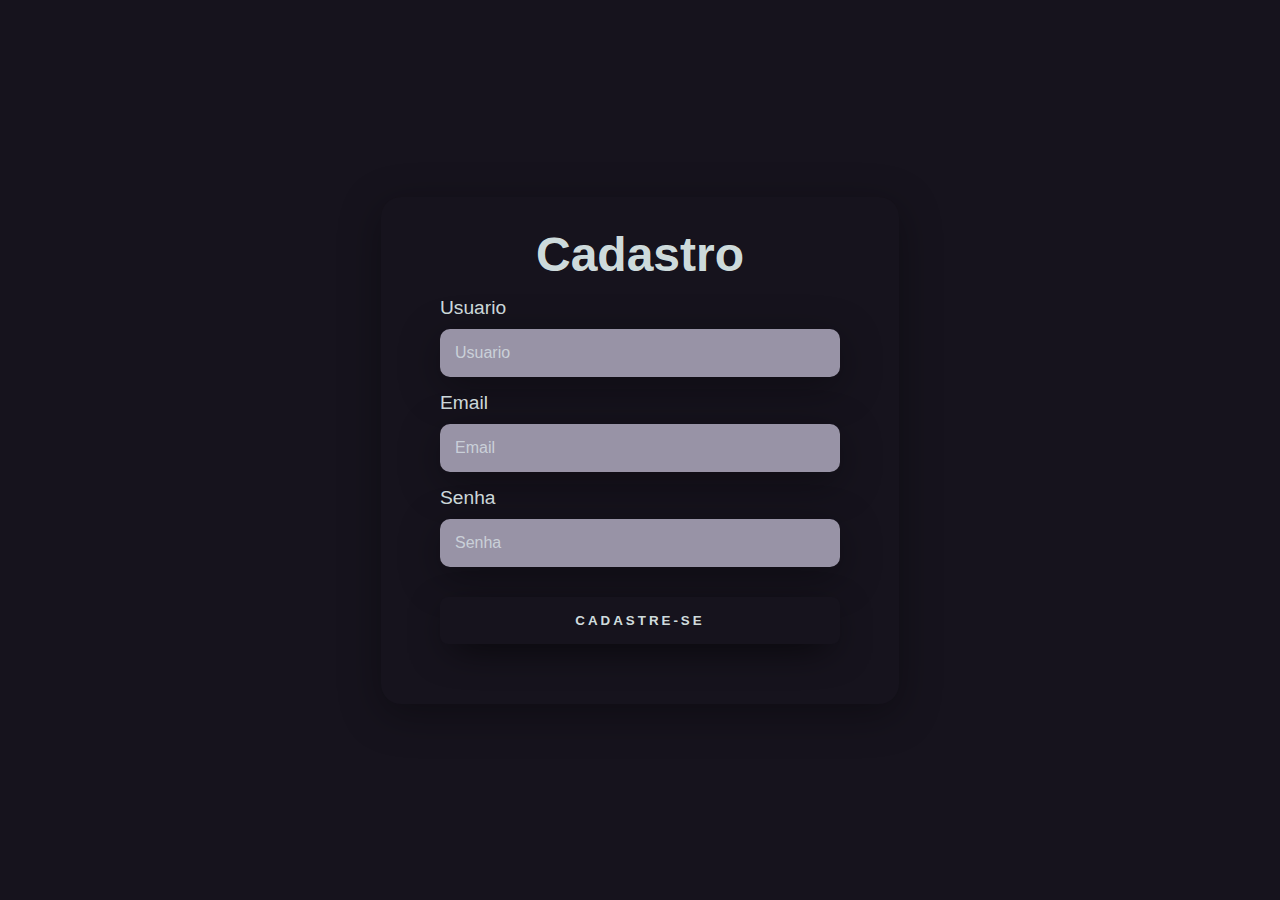
<file: cadastrar.html>
<!DOCTYPE html>
<html lang="en">

<head>
    <meta charset="UTF-8">
    <meta http-equiv="X-UA-Compatible" content="IE=edge">
    <meta name="viewport" content="width=device-width, initial-scale=1.0">
    <link rel="stylesheet" href="cadastrar.css">
    <title>Projeto da popy</title>
</head>

<body>
    <title> Meu site </title>
    <div class="container">
        <div class="card">
            <h1> Cadastro </h1>
            <div class=" texto">
                <label for="usuario">Usuario</label>
                <input type="text" name="usuario" placeholder="Usuario">
                <div class=" texto">
                    <label for="senha">Email</label>
                    <input type="text" name="email" placeholder="Email">
                <div class=" texto">
                    <label for="senha">Senha</label>
                    <input type="password" name="senha" placeholder="Senha">
                </div>
                <button class="texto-1">Cadastre-se</button>
            </div>
</div>

        </div>
</body>

</html>
</file>
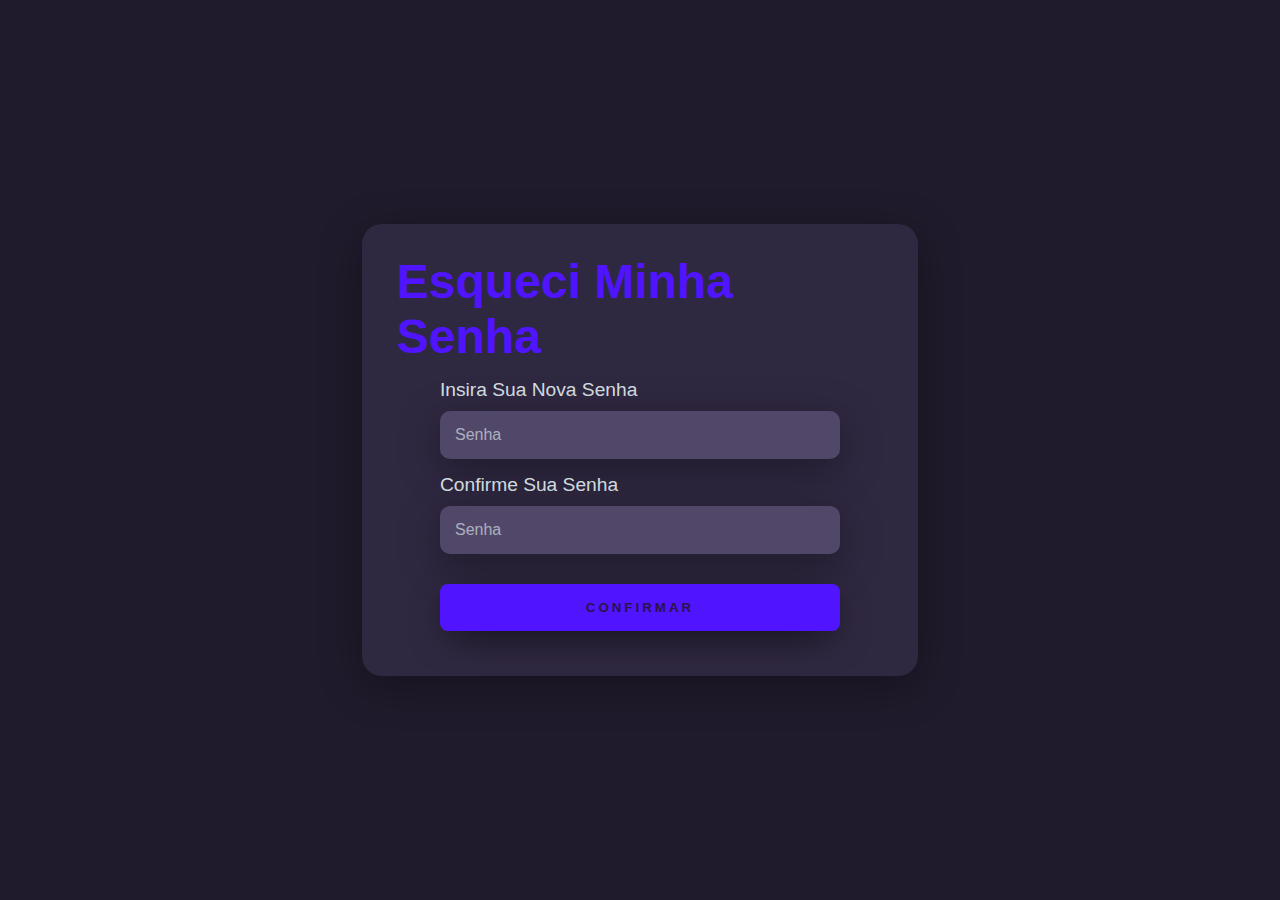
<file: esqueci-senha.html>
<!DOCTYPE html>
<html lang="en">
<head>
    <meta charset="UTF-8">
    <meta http-equiv="X-UA-Compatible" content="IE=edge">
    <meta name="viewport" content="width=device-width, initial-scale=1.0">
    <link rel="stylesheet" href="esqueci-senha.css">
    <title>projeto da popy</title>
</head>
<body>
    <div class="container">
<div class="card">
    <h1>Esqueci Minha Senha</h1>
    <div class=" texto">
        <label for="usuario"> Insira Sua Nova Senha</label>
        <input type="password" name="senha" placeholder="Senha">
        <div class=" texto">
            <label for="usuario">Confirme Sua Senha</label>
            <input type="password" name="senha" placeholder="Senha">
        </div>
        <button class="texto-1">Confirmar</button>
    </div>
</body>
</html>
</file>
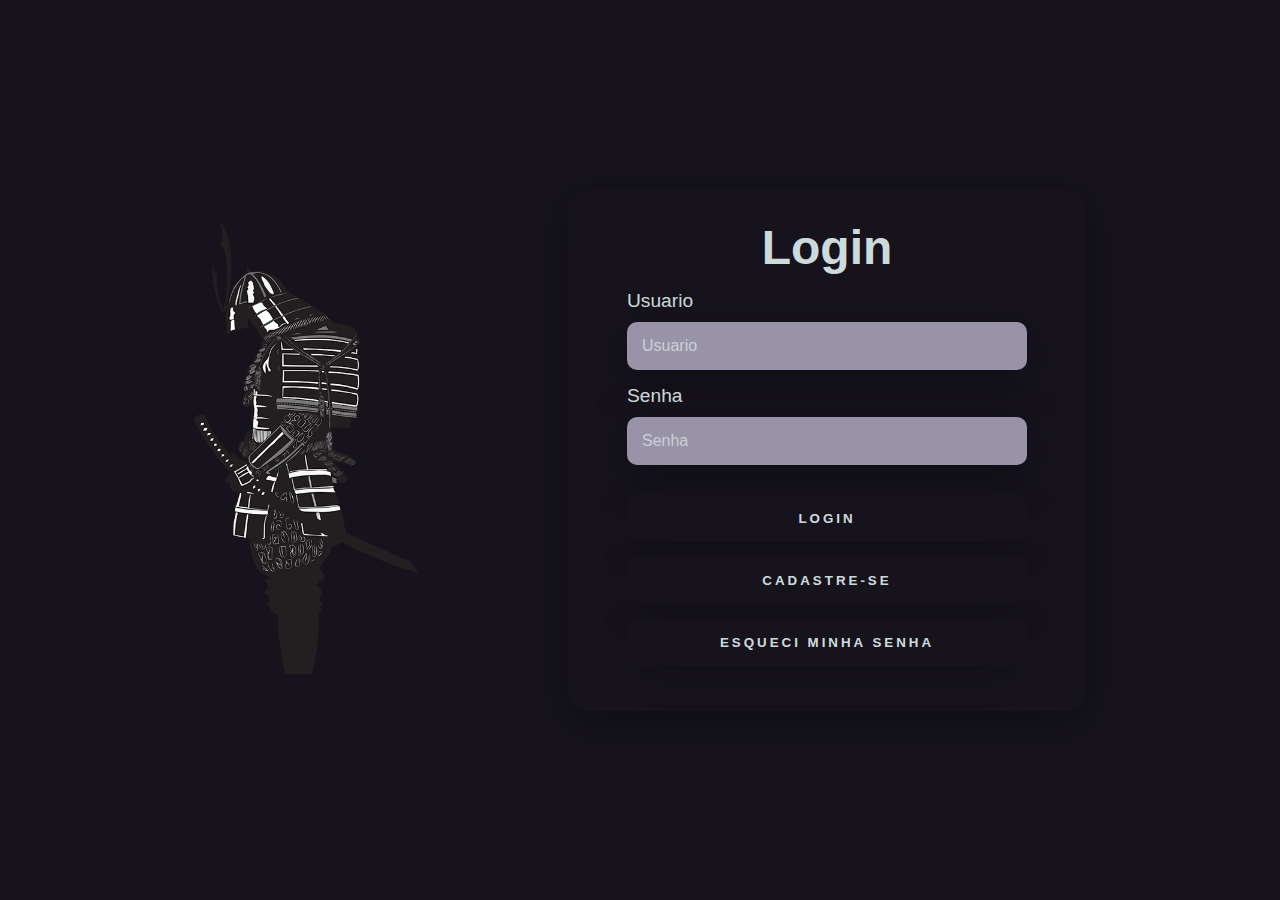
<file: login.html>
<!DOCTYPE html>
<html lang="en">

<head>
    <link rel="stylesheet" href="login.css">
    <meta charset="UTF-8">
    <meta http-equiv="X-UA-Compatible" content="IE=edge">
    <meta name="viewport" content="width=device-width, initial-scale=1.0">
    <title>projeto da popy</title>
</head>

<body>
    <title> Meu site </title>
    <div class="container">
        <div class="container2"> <img src="img_login/pngegg.png" alt=""></div>
        <div class="card-do-login">
            <h1>Login</h1>
            <div class=" texto-do-usuario">
                <label for="usuario">Usuario</label>
                <input type="text" name="usuario" placeholder="Usuario">
                <div class=" texto-do-usuario">
                    <label for="senha">Senha</label>
                    <input type="password" name="senha" placeholder="Senha">
                </div>
                <button class="texto">Login</button>
                <button class="texto">Cadastre-se</button>
                <button class="texto">Esqueci minha senha</button>
            </div>
        </div>
    </div>
    </div>
</body>

</html>
</file>
<file: cadastrar.css>
@import url('https://fonts.googleapis.com/css2?family=Lobster&display=swap');
body {
    margin: 0;
    font-family: 'Noto Sans', sans-serif;
}

.container {
    display: flex;
    height: 100vh;
    width: 100vw;
    background-color:#16131d;
    justify-content: center;
    font-size: larger;
    align-items: center;
}

.card {
    display: flex;
    width: 35%;
    justify-content: center;
    align-items: center;
    flex-direction: column;
    padding: 30px 35px;
    background-color:#16131d;
    border-radius: 20px;
    box-shadow: 0px 10px 40px #00000056;
}

.card>h1 {
    color:  #f0ffffde;
    font-weight: 800;
    margin: 0;
    font-size:xxx-large;
}

.texto {
    display: flex;
    flex-direction: column;
    align-items: flex-start;
    justify-content: center;
    margin: 15px 0px;
}

.texto>input {
    border: none;
    border-radius: 10px;
    padding: 15px;
    width: 400px;
    background-color:  #9893a6 ;
    color: #f0ffffde;
    font-size: 12pt;
    box-shadow: 0px 10px 40px #00000056;
    outline: none;
    box-sizing: border-box;
}

.texto>label {
    margin-bottom: 10px;
    color: #f0ffffde
}

.texto>input::placeholder {
    color: #f0ffff94;
}

.texto-1 {
    width: 400px;
    margin-top: 15px;
    padding: 16px 0px;
    border: none;
    border-radius: 8px;
    outline: none;
    text-transform: uppercase;
    font-weight: 800;
    letter-spacing: 3px;
    color: #f0ffffde;
    background:#16131d;
    cursor: pointer;
    box-shadow: 0px 10px 40px -12px black;
}
</file>
<file: esqueci-senha.css>
@import url('https://fonts.googleapis.com/css2?family=Lobster&display=swap');
body {
    margin: 0;
    font-family: 'Noto Sans', sans-serif;
}

.container {
    display: flex;
    height: 100vh;
    width: 100vw;
    background-color: #201b2c;
    justify-content: center;
    font-size: larger;
    align-items: center;
}

.card {
    display: flex;
    width: 38%;
    justify-content: center;
    align-items: center;
    flex-direction: column;
    padding: 30px 35px;
    background-color: #2f2841;
    border-radius: 20px;
    box-shadow: 0px 10px 40px #00000056;
}

.card>h1 {
    color: #5014FF;
    font-weight: 800;
    margin: 0;
    font-size: xxx-large;
}

.texto {
    display: flex;
    flex-direction: column;
    align-items: flex-start;
    justify-content: center;
    margin: 15px 0px;
}

.texto>input {
    border: none;
    border-radius: 10px;
    padding: 15px;
    width: 400px;
    background-color: #514869;
    color: #f0ffffde;
    font-size: 12pt;
    box-shadow: 0px 10px 40px #00000056;
    outline: none;
    box-sizing: border-box;
}

.texto>label {
    margin-bottom: 10px;
    color: #f0ffffde
}

.texto>input::placeholder {
    color: #f0ffff94;
}

.texto-1 {
    width: 400px;
    margin-top: 15px;
    padding: 16px 0px;
    border: none;
    border-radius: 8px;
    outline: none;
    text-transform: uppercase;
    font-weight: 800;
    letter-spacing: 3px;
    color: #2b134b;
    background:  #5014FF;
    cursor: pointer;
    box-shadow: 0px 10px 40px -12px black;
}
</file>
<file: login.css>
@import url('https://fonts.googleapis.com/css2?family=Lobster&display=swap');

body {
    margin: 0;
    font-family: 'Noto Sans', sans-serif;
}

.container {
    display: flex;
    height: 100vh;
    width: 100vw;
    background-color:  #16131d;
    font-size: larger;
    justify-content: center;
    align-items: center;
}

.card-do-login {
    display: flex;
    width: 35%;
    justify-content: center;
    align-items: center;
    flex-direction: column;
    padding: 30px 35px;
    background-color:  #16131d;
    border-radius: 20px;
    box-shadow: 0px 10px 40px #00000056;
}

.card-do-login>h1 {
    color:  #f0ffffde;
    font-weight: 800;
    margin: 0;
    font-size: xxx-large;
}

.texto-do-usuario {
    display: flex;
    flex-direction: column;
    align-items: flex-start;
    justify-content: center;
    margin: 15px 0px;
}

.texto-do-usuario>input {
    border: none;
    border-radius: 10px;
    padding: 15px;
    width: 400px;
    background-color: #9893a6;
    color: #f0ffffde;
    font-size: 12pt;
    box-shadow: 0px 10px 40px #00000056;
    outline: none;
    box-sizing: border-box;
}

.texto-do-usuario>label {
    margin-bottom: 10px;
    color: #f0ffffde
}

.texto-do-usuario>input::placeholder {
    color: #f0ffff94;
}

.texto {
    width: 400px;
    margin-top: 15px;
    padding: 16px 0px;
    border: none;
    border-radius: 8px;
    outline: none;
    text-transform: uppercase;
    font-weight: 800;
    letter-spacing: 3px;
    color:  #f0ffffde;
    background: #16131d ;
    cursor: pointer;
    box-shadow: 0px 10px 40px -12px #00000056;
}
.container2 img {
width: 60%;
}
</file>
